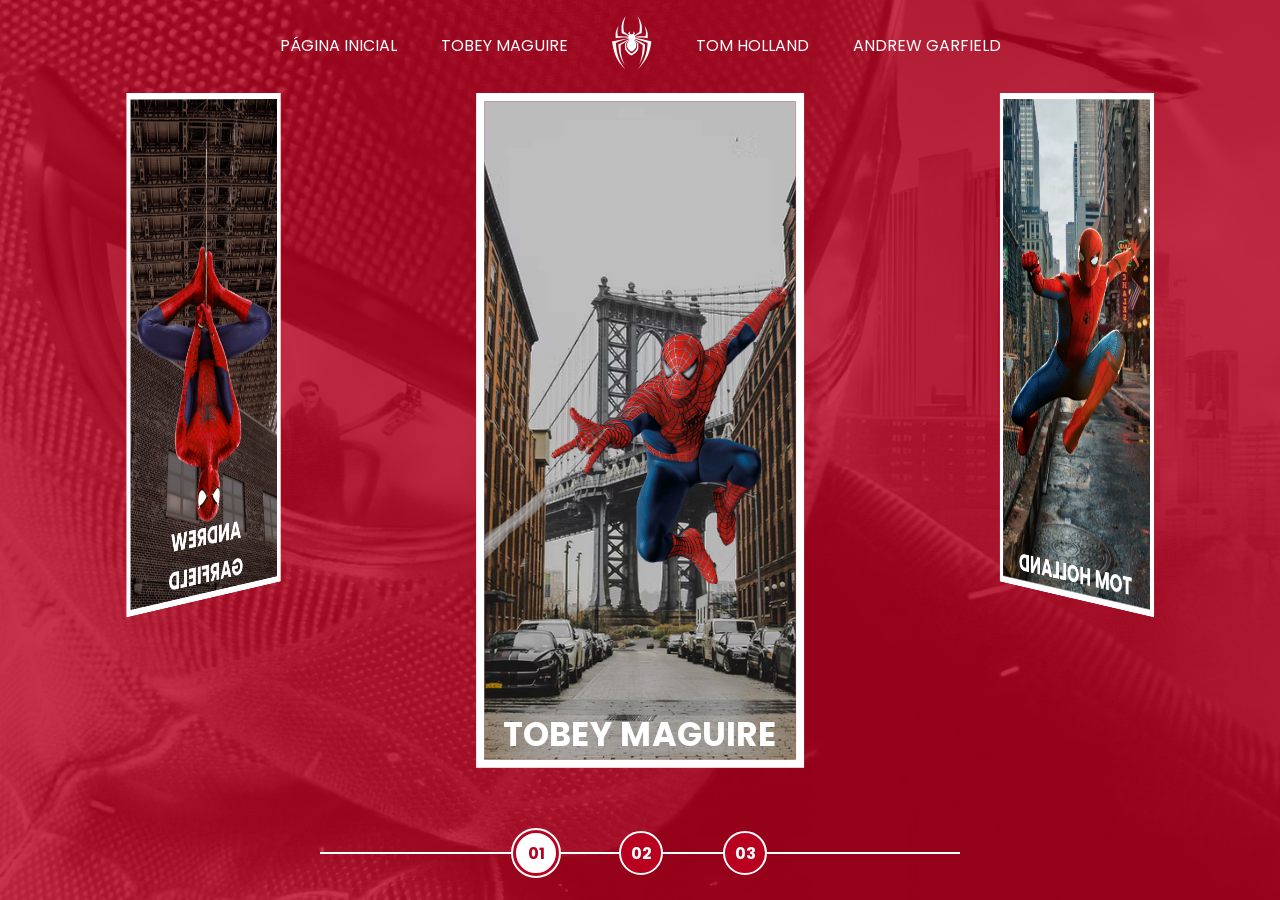
<file: index.html>
<!DOCTYPE html>
<html lang="en">
<head>
    <meta charset="UTF-8">
    <meta name="viewport" content="width=device-width, initial-scale=1.0">
    <link rel="stylesheet" href="./assets/css/home-page-styles.css">
    <script src="./assets/scripts/script.js"></script>
    <title>Spider Man | Multiversos</title>
</head>
<body>
    <nav class="s-menu">
        <ul>
            <li class="s-menu__item">
                <a href="index.html">Página Inicial</a>
            </li>
            <li class="s-menu__item">
                <a href="tobey_spiderman1.html">Tobey Maguire</a>
            </li>
            <li class="s-menu__item s-menu__icon">
                <img src="./assets/images/icons/spider.svg" alt="Spider-Man Multiverse">
            </li>
            <li class="s-menu__item">
                <a href="tom_spiderman1.html">Tom Holland</a>
            </li>
            <li class="s-menu__item">
                <a href="andrew_spiderman1.html">Andrew Garfield</a>
            </li>
        </ul>
    </nav>

    <div class="s-container">
        <div class="s-cards-carousel" style="transform: translateZ(-40vw) rotateY(0);">
            <a href="#" class="s-card" id="spider-man-01">
                <img class="s-card__background" src="./assets/images/pic-sm-bg-01.jpg">
                <img class="s-card__image" src="./assets/images/spider-man-01.png" alt="Tobey Maguire">
                <h2 class="s-card__title">Tobey Maguire</h2>
            </a>
            <a href="#" class="s-card" id="spider-man-02">
                <img class="s-card__background" src="./assets/images/pic-sm-bg-02.jpg">
                <img class="s-card__image" src="./assets/images/spider-man-02.png" alt="Tom Holland">
                <h2 class="s-card__title">Tom Holland</h2>
            </a>
            <a href="#" class="s-card" id="spider-man-03">
                <img class="s-card__background" src="./assets/images/pic-sm-bg-03.jpg">
                <img class="s-card__image" src="./assets/images/spider-man-03.png" alt="Andrew Garfield">
                <h2 class="s-card__title">Andrew Garfield</h2>
            </a>
        </div>
    </div>

    <div class="s-controller">
        <div id="1" onclick="selectCarouselItem(this)" class="s-controller__button s-controller__button--active">
          01
        </div>
        <div id="2" onclick="selectCarouselItem(this)" class="s-controller__button">
          02
        </div>
        <div id="3" onclick="selectCarouselItem(this)" class="s-controller__button">
          03
        </div>
        <div class="s-controller__line"></div>
      </div>
</body>
</html>
</file>
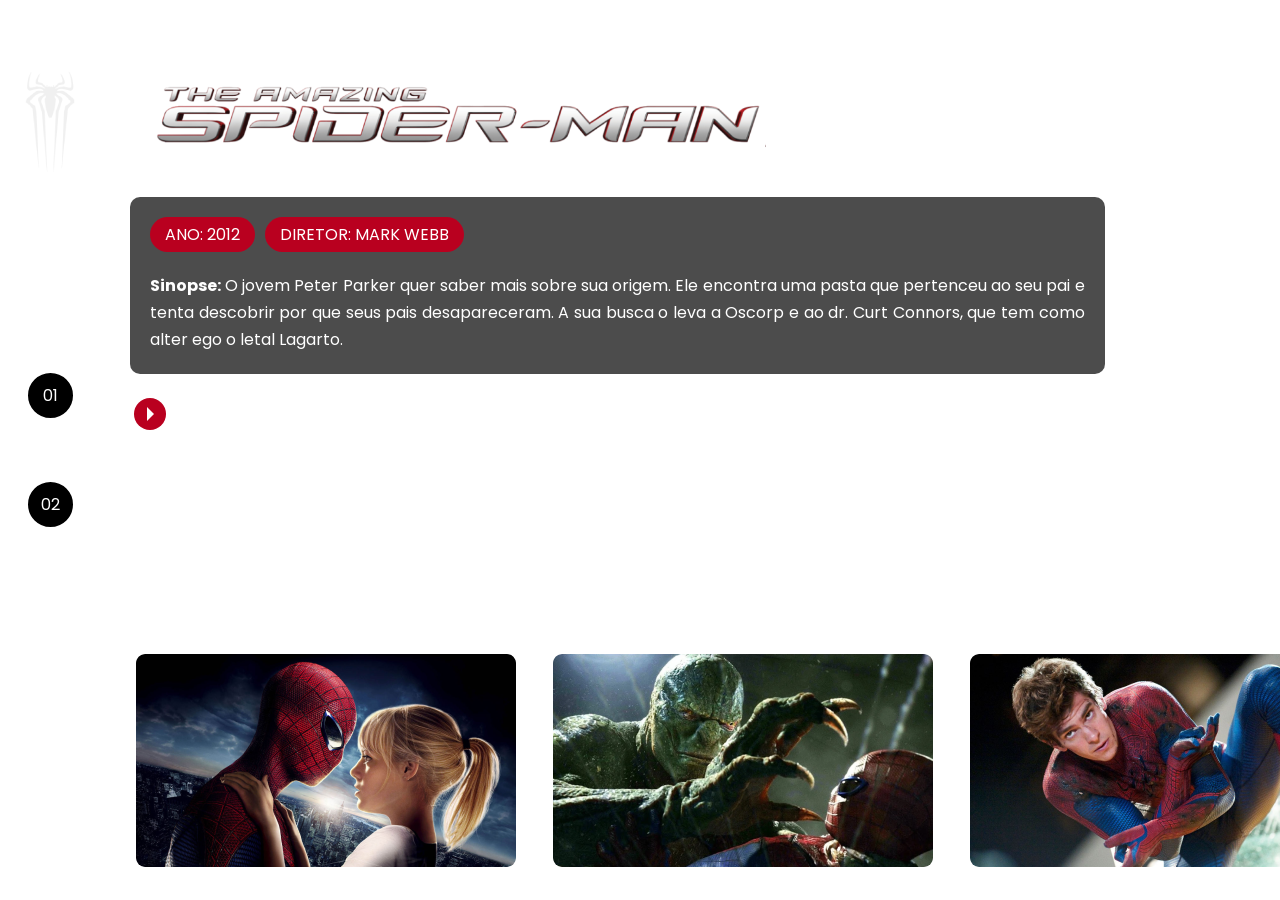
<file: andrew_spiderman1.html>
<!DOCTYPE html>
<html lang="en">
<head>
    <meta charset="UTF-8">
    <meta http-equiv="X-UA-Compatible" content="IE=edge">
    <meta name="viewport" content="width=device-width, initial-scale=1.0">
    <link rel="stylesheet" href="./assets/css/internal.css">
    <link rel="stylesheet" href="https://cdn.jsdelivr.net/npm/@fancyapps/ui@4.0/dist/fancybox.css"/>
    <title>Multiverso | Spiderman</title>
</head>
<body>
    <div class="s-wrapper">
        
        <video autoplay loop muted>
            <source src="./assets/videos/amazing-spiderman-2014-trailer.mp4"
                    type="video/mp4">
        </video>
        
        <div class="s-left-column">
            <nav class="navigator">
                <div class="navigator__icon">
                    <a href="./index.html">
                        <img src="./assets/images/icons/spiderman1-andrew.png" alt="">
                    </a>
                </div>
                <ul>
                    <li><a href="andrew_spiderman1.html">01</a></li>
                    <li><a href="andrew_spiderman2.html">02</a></li>
                </ul>
            </nav>
        </div>

        <div class="s-main-content">
            <div class="s-main-content__top">
                <div class="s-logo">
                    <img src="./assets/images/spiderman-andrew/movie-01/logo.png" alt="Spiderman(2012)"
                         title="Spiderman(2012)">
                </div>

                <div class="s-description">
                    <div class="pills">
                        <ul>
                            <li>Ano: 2012</li>
                            <li>Diretor: Mark Webb</li>
                        </ul>
                    </div>

                    <div class="s-description__text">
                        <p><strong>Sinopse:</strong>&nbsp;O jovem Peter Parker quer saber mais sobre sua origem. Ele encontra 
                            uma pasta que pertenceu ao seu pai e tenta descobrir por que seus pais desapareceram. A sua busca 
                            o leva a Oscorp e ao dr. Curt Connors, que tem como alter ego o letal Lagarto.</p>
                    </div>
                </div>

                <div class="s-links">
                    <ul>
                        <li>
                            <a class="link-button" target="_blank" href="https://www.youtube.com/watch?v=-tnxzJ0SSOw">
                                <span class="icon">
                                    <div class="play-icon">&nbsp;</div>
                                </span>
                                <span class="label">
                                    Assistir trailer
                                </span>
                            </a>
                        </li>
                    </ul>
                </div>
            </div>
            <div class="s-main-bottom">
                <div class="s-main-content__bottom">
                    <div class="gallery">
                        <ul>
                            <li>
                                <a data-fancybox href="./assets/images/spiderman-andrew/movie-01/gallery/image-01.png">
                                    <img src="./assets/images/spiderman-andrew/movie-01/gallery/image-01.png" alt="">
                                </a>
                            </li>
                            <li>
                                <a data-fancybox href="./assets/images/spiderman-andrew/movie-01/gallery/image-02.png   ">
                                    <img src="./assets/images/spiderman-andrew/movie-01/gallery/image-02.png" alt="">
                                </a>
                            </li>
                            <li>
                                <a data-fancybox href="./assets/images/spiderman-andrew/movie-01/gallery/image-03.pn    g">
                                    <img src="./assets/images/spiderman-andrew/movie-01/gallery/image-03.png" alt="">
                                </a>
                            </li>
                        </ul>
                    </div>
                </div>
            </div>
        </div>
    </div>
    <script src="https://cdn.jsdelivr.net/npm/@fancyapps/ui@4.0/dist/fancybox.umd.js"></script>
    <script>
        //  JavaScript will go here
      </script>
</body>
</html>
</file>
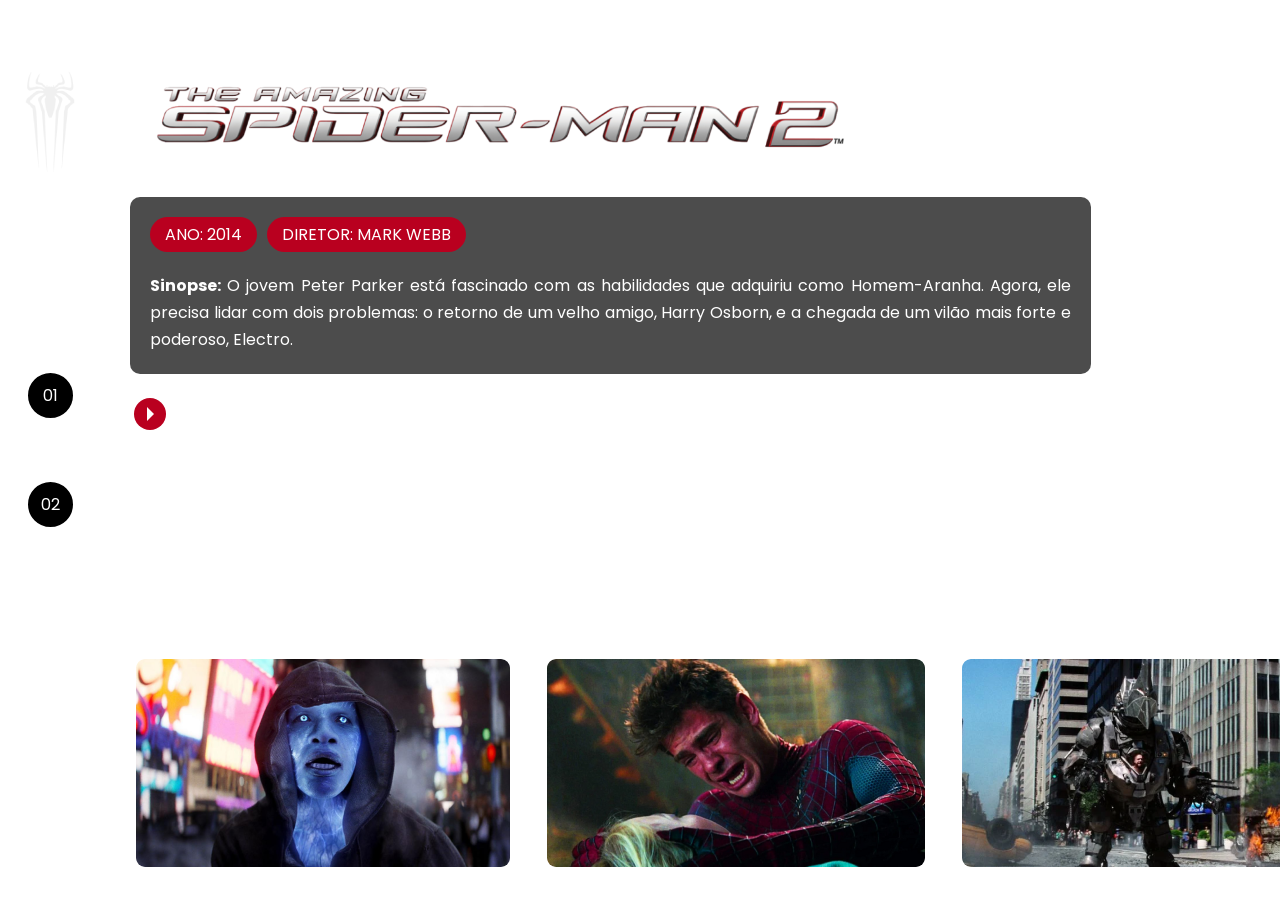
<file: andrew_spiderman2.html>
<!DOCTYPE html>
<html lang="en">
<head>
    <meta charset="UTF-8">
    <meta http-equiv="X-UA-Compatible" content="IE=edge">
    <meta name="viewport" content="width=device-width, initial-scale=1.0">
    <link rel="stylesheet" href="./assets/css/internal.css">
    <link rel="stylesheet" href="https://cdn.jsdelivr.net/npm/@fancyapps/ui@4.0/dist/fancybox.css"/>
    <title>Multiverso | Spiderman</title>
</head>
<body>
    <div class="s-wrapper">
        
        <video autoplay loop muted>
            <source src="./assets/videos/amazing-spiderman2-2014-trailer.mp4"
                    type="video/mp4">
        </video>
        
        <div class="s-left-column">
            <nav class="navigator">
                <div class="navigator__icon">
                    <a href="./index.html">
                        <img src="./assets/images/icons/spiderman1-andrew.png" alt="">
                    </a>
                </div>
                <ul>
                    <li><a href="andrew_spiderman1.html">01</a></li>
                    <li><a href="andrew_spiderman2.html">02</a></li>
                </ul>
            </nav>
        </div>

        <div class="s-main-content">
            <div class="s-main-content__top">
                <div class="s-logo">
                    <img src="./assets/images/spiderman-andrew/movie-02/logo.png" alt="Spiderman(2014)"
                         title="Spiderman(2014)">
                </div>

                <div class="s-description">
                    <div class="pills">
                        <ul>
                            <li>Ano: 2014</li>
                            <li>Diretor: Mark Webb</li>
                        </ul>
                    </div>

                    <div class="s-description__text">
                        <p><strong>Sinopse:</strong>&nbsp;O jovem Peter Parker está fascinado com as habilidades que adquiriu 
                            como Homem-Aranha. Agora, ele precisa lidar com dois problemas: o retorno de um velho amigo, 
                            Harry Osborn, e a chegada de um vilão mais forte e poderoso, Electro.</p>
                    </div>
                </div>

                <div class="s-links">
                    <ul>
                        <li>
                            <a class="link-button" target="_blank" href="https://www.youtube.com/watch?v=nbp3Ra3Yp74">
                                <span class="icon">
                                    <div class="play-icon">&nbsp;</div>
                                </span>
                                <span class="label">
                                    Assistir trailer
                                </span>
                            </a>
                        </li>
                    </ul>
                </div>
            </div>
            <div class="s-main-bottom">
                <div class="s-main-content__bottom">
                    <div class="gallery">
                        <ul>
                            <li>
                                <a data-fancybox href="./assets/images/spiderman-andrew/movie-02/gallery/image-01.png">
                                    <img src="./assets/images/spiderman-andrew/movie-02/gallery/image-01.png" alt="">
                                </a>
                            </li>
                            <li>
                                <a data-fancybox href="./assets/images/spiderman-andrew/movie-02/gallery/image-02.png   ">
                                    <img src="./assets/images/spiderman-andrew/movie-02/gallery/image-02.png" alt="">
                                </a>
                            </li>
                            <li>
                                <a data-fancybox href="./assets/images/spiderman-andrew/movie-02/gallery/image-03.pn    g">
                                    <img src="./assets/images/spiderman-andrew/movie-02/gallery/image-03.png" alt="">
                                </a>
                            </li>
                        </ul>
                    </div>
                </div>
            </div>
        </div>
    </div>
    <script src="https://cdn.jsdelivr.net/npm/@fancyapps/ui@4.0/dist/fancybox.umd.js"></script>
    <script>
        //  JavaScript will go here
      </script>
</body>
</html>
</file>
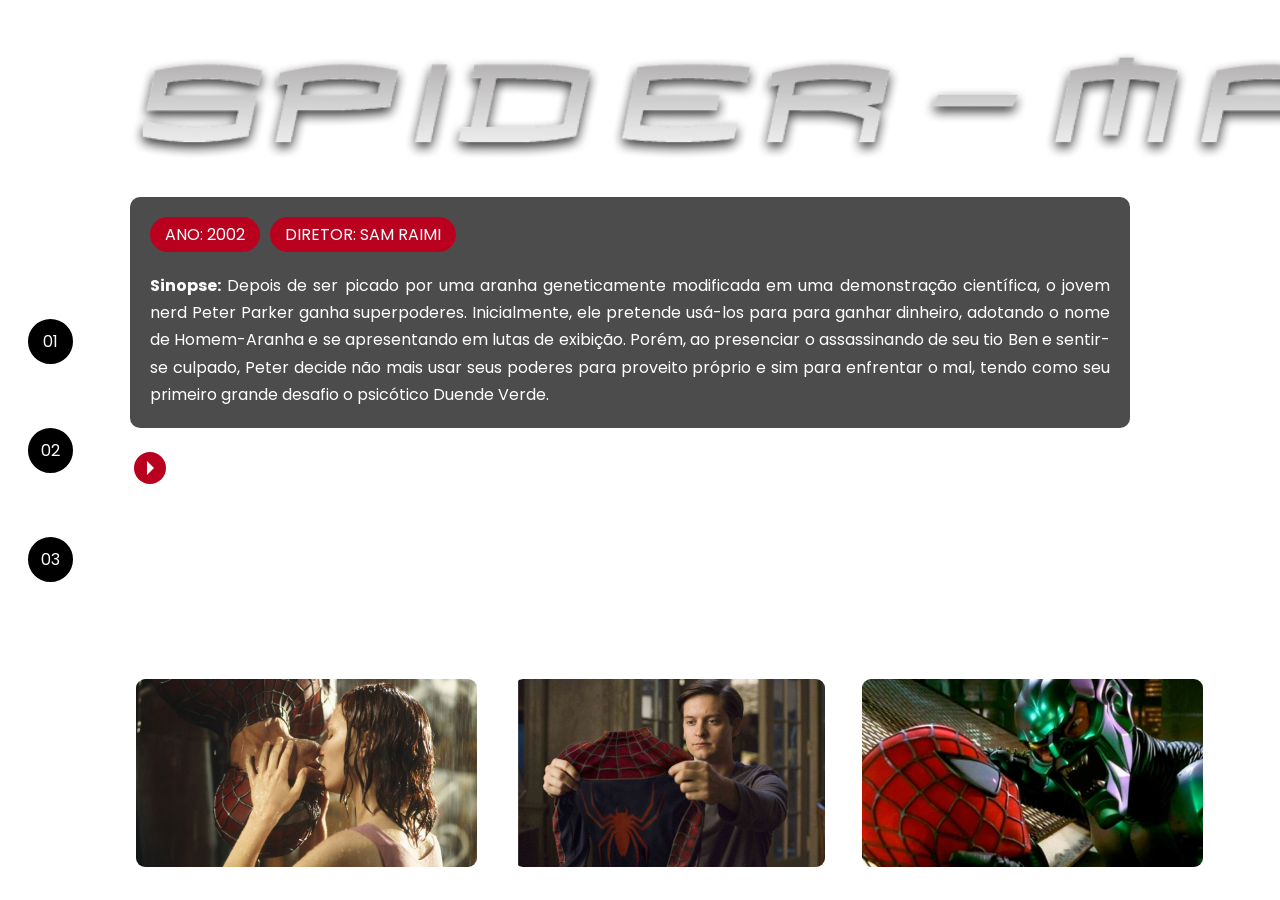
<file: tobey_spiderman1.html>
<!DOCTYPE html>
<html lang="en">
<head>
    <meta charset="UTF-8">
    <meta http-equiv="X-UA-Compatible" content="IE=edge">
    <meta name="viewport" content="width=device-width, initial-scale=1.0">
    <link rel="stylesheet" href="./assets/css/internal.css">
    <link rel="stylesheet" href="https://cdn.jsdelivr.net/npm/@fancyapps/ui@4.0/dist/fancybox.css"/>
    <title>Multiverso | Spiderman</title>
</head>
<body>
    <div class="s-wrapper">
        
        <video autoplay loop muted>
            <source src="./assets/videos/spiderman-2002-trailer.mp4"
                    type="video/mp4">
        </video>
        
        <div class="s-left-column">
            <nav class="navigator">
                <div class="navigator__icon">
                    <a href="./index.html">
                        <img src="./assets/images/icons/spiderman1.png" alt="">
                    </a>
                </div>
                <ul>
                    <li><a href="tobey_spiderman1.html">01</a></li>
                    <li><a href="tobey_spiderman2.html">02</a></li>
                    <li><a href="tobey_spiderman3.html">03</a></li>
                </ul>
            </nav>
        </div>

        <div class="s-main-content">
            <div class="s-main-content__top">
                <div class="s-logo">
                    <img src="./assets/images/spiderman-tobey/movie-01/logo.png" alt="Spiderman(2002)"
                         title="Spiderman(2002)">
                </div>

                <div class="s-description">
                    <div class="pills">
                        <ul>
                            <li>Ano: 2002</li>
                            <li>Diretor: Sam Raimi</li>
                        </ul>
                    </div>

                    <div class="s-description__text">
                        <p><strong>Sinopse:</strong>&nbsp;Depois de ser picado por uma aranha geneticamente modificada em uma 
                            demonstração científica, o jovem nerd Peter Parker ganha superpoderes. Inicialmente, ele pretende 
                            usá-los para para ganhar dinheiro, adotando o nome de Homem-Aranha e se apresentando em lutas de 
                            exibição. Porém, ao presenciar o assassinando de seu tio Ben e sentir-se culpado, Peter decide 
                            não mais usar seus poderes para proveito próprio e sim para enfrentar o mal, tendo como seu primeiro 
                            grande desafio o psicótico Duende Verde.</p>
                    </div>
                </div>

                <div class="s-links">
                    <ul>
                        <li>
                            <a class="link-button" target="_blank" href="https://www.youtube.com/watch?v=t06RUxPbp_c">
                                <span class="icon">
                                    <div class="play-icon">&nbsp;</div>
                                </span>
                                <span class="label">
                                    Assistir trailer
                                </span>
                            </a>
                        </li>
                    </ul>
                </div>
            </div>
            <div class="s-main-bottom">
                <div class="s-main-content__bottom">
                    <div class="gallery">
                        <ul>
                            <li>
                                <a data-fancybox href="./assets/images/spiderman-tobey/movie-01/gallery/image-01-full.jpg">
                                    <img src="./assets/images/spiderman-tobey/movie-01/gallery/image-01.png" alt="">
                                </a>
                            </li>
                            <li>
                                <a data-fancybox href="./assets/images/spiderman-tobey/movie-01/gallery/image-02-full.jpg">
                                    <img src="./assets/images/spiderman-tobey/movie-01/gallery/image-02.png" alt="">
                                </a>
                            </li>
                            <li>
                                <a data-fancybox href="./assets/images/spiderman-tobey/movie-01/gallery/image-03-full.jpg">
                                    <img src="./assets/images/spiderman-tobey/movie-01/gallery/image-03.png" alt="">
                                </a>
                            </li>
                        </ul>
                    </div>
                </div>
            </div>
        </div>
    </div>
    <script src="https://cdn.jsdelivr.net/npm/@fancyapps/ui@4.0/dist/fancybox.umd.js"></script>
    <script>
        //  JavaScript will go here
      </script>
</body>
</html>
</file>
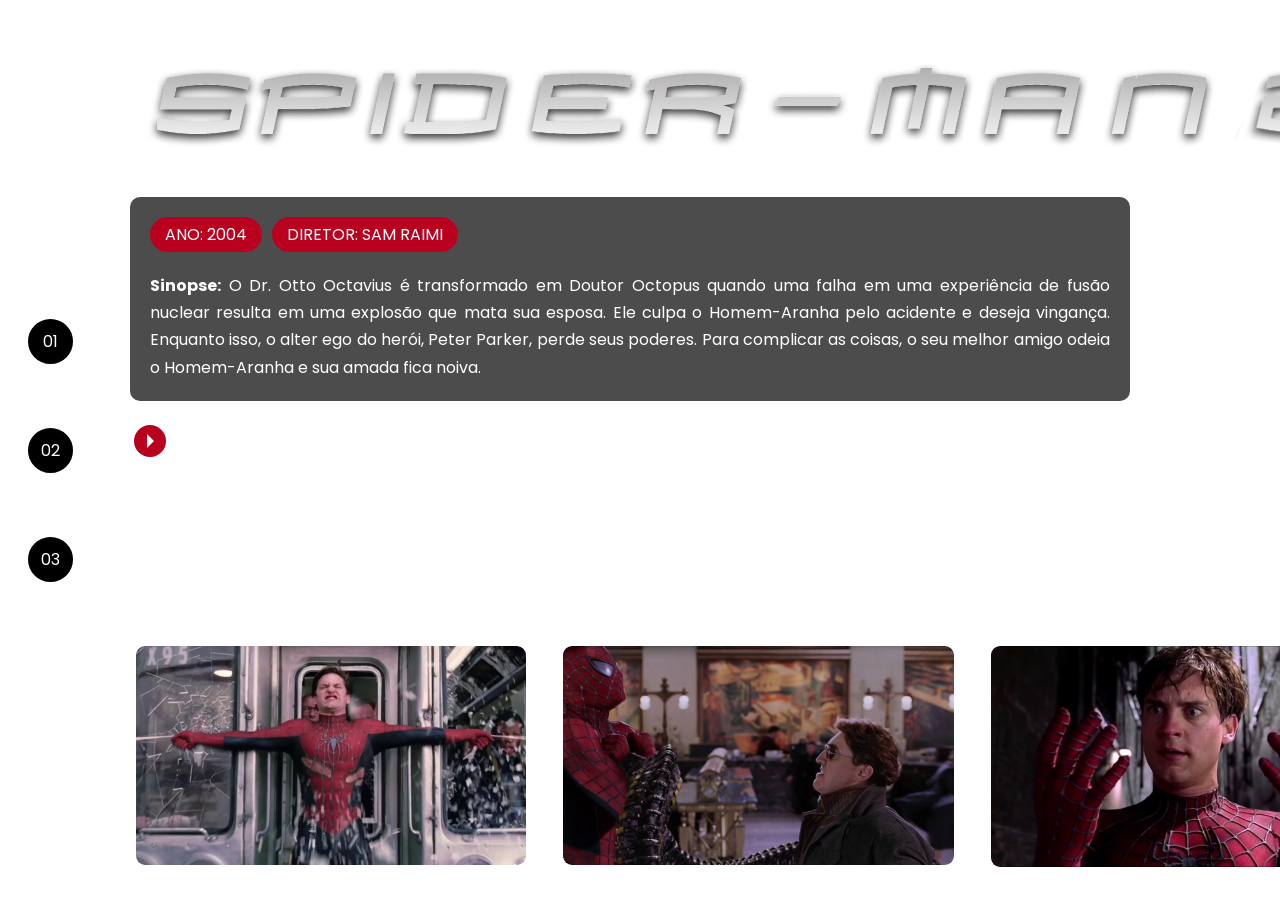
<file: tobey_spiderman2.html>
<!DOCTYPE html>
<html lang="en">
<head>
    <meta charset="UTF-8">
    <meta http-equiv="X-UA-Compatible" content="IE=edge">
    <meta name="viewport" content="width=device-width, initial-scale=1.0">
    <link rel="stylesheet" href="./assets/css/internal.css">
    <link rel="stylesheet" href="https://cdn.jsdelivr.net/npm/@fancyapps/ui@4.0/dist/fancybox.css"/>
    <title>Multiverso | Spiderman</title>
</head>
<body>
    <div class="s-wrapper">
        
        <video autoplay loop muted>
            <source src="./assets/videos/spiderman2-2004-trailer.mp4"
                    type="video/mp4">
        </video>
        
        <div class="s-left-column">
            <nav class="navigator">
                <div class="navigator__icon">
                    <a href="./index.html">
                        <img src="./assets/images/icons/spiderman1.png" alt="">
                    </a>
                </div>
                <ul>
                    <li><a href="tobey_spiderman1.html">01</a></li>
                    <li><a href="tobey_spiderman2.html">02</a></li>
                    <li><a href="tobey_spiderman3.html">03</a></li>
                </ul>
            </nav>
        </div>

        <div class="s-main-content">
            <div class="s-main-content__top">
                <div class="s-logo">
                    <img src="./assets/images/spiderman-tobey/movie-02/logo.png" alt="Spiderman(2004)"
                         title="Spiderman(2004)">
                </div>

                <div class="s-description">
                    <div class="pills">
                        <ul>
                            <li>Ano: 2004</li>
                            <li>Diretor: Sam Raimi</li>
                        </ul>
                    </div>

                    <div class="s-description__text">
                        <p><strong>Sinopse:</strong>&nbsp;O Dr. Otto Octavius é transformado em Doutor Octopus quando uma falha 
                            em uma experiência de fusão nuclear resulta em uma explosão que mata sua esposa. Ele culpa o 
                            Homem-Aranha pelo acidente e deseja vingança. Enquanto isso, o alter ego do herói, Peter Parker, 
                            perde seus poderes. Para complicar as coisas, o seu melhor amigo odeia o Homem-Aranha e sua amada 
                            fica noiva.</p>
                    </div>
                </div>

                <div class="s-links">
                    <ul>
                        <li>
                            <a class="link-button" target="_blank" href="https://www.youtube.com/watch?v=1s9Yln0YwCw">
                                <span class="icon">
                                    <div class="play-icon">&nbsp;</div>
                                </span>
                                <span class="label">
                                    Assistir trailer
                                </span>
                            </a>
                        </li>
                    </ul>
                </div>
            </div>
            <div class="s-main-bottom">
                <div class="s-main-content__bottom">
                    <div class="gallery">
                        <ul>
                            <li>
                                <a data-fancybox href="./assets/images/spiderman-tobey/movie-02/gallery/image-01.png">
                                    <img src="./assets/images/spiderman-tobey/movie-02/gallery/image-01.png" alt="">
                                </a>
                            </li>
                            <li>
                                <a data-fancybox href="./assets/images/spiderman-tobey/movie-02/gallery/image-02.png">
                                    <img src="./assets/images/spiderman-tobey/movie-02/gallery/image-02.png" alt="">
                                </a>
                            </li>
                            <li>
                                <a data-fancybox href="./assets/images/spiderman-tobey/movie-02/gallery/image-03.png">
                                    <img src="./assets/images/spiderman-tobey/movie-02/gallery/image-03.png" alt="">
                                </a>
                            </li>
                        </ul>
                    </div>
                </div>
            </div>
        </div>
    </div>
    <script src="https://cdn.jsdelivr.net/npm/@fancyapps/ui@4.0/dist/fancybox.umd.js"></script>
    <script>
        //  JavaScript will go here
      </script>
</body>
</html>
</file>
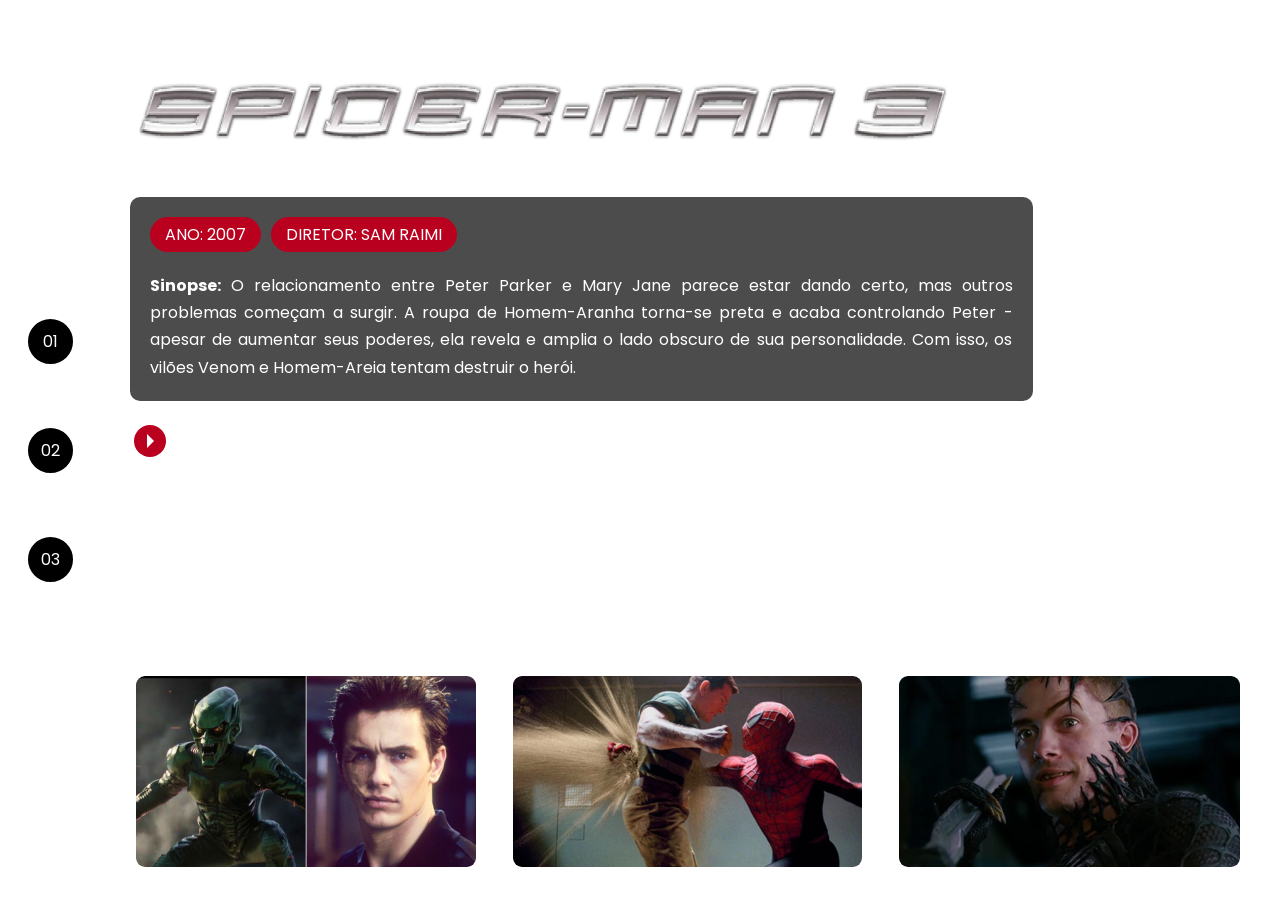
<file: tobey_spiderman3.html>
<!DOCTYPE html>
<html lang="en">
<head>
    <meta charset="UTF-8">
    <meta http-equiv="X-UA-Compatible" content="IE=edge">
    <meta name="viewport" content="width=device-width, initial-scale=1.0">
    <link rel="stylesheet" href="./assets/css/internal.css">
    <link rel="stylesheet" href="https://cdn.jsdelivr.net/npm/@fancyapps/ui@4.0/dist/fancybox.css"/>
    <title>Multiverso | Spiderman</title>
</head>
<body>
    <div class="s-wrapper">
        
        <video autoplay loop muted>
            <source src="./assets/videos/spiderman3-2007-trailer.mp4"
                    type="video/mp4">
        </video>
        
        <div class="s-left-column">
            <nav class="navigator">
                <div class="navigator__icon">
                    <a href="./index.html">
                        <img src="./assets/images/icons/spiderman1.png" alt="">
                    </a>
                </div>
                <ul>
                    <li><a href="tobey_spiderman1.html">01</a></li>
                    <li><a href="tobey_spiderman2.html">02</a></li>
                    <li><a href="tobey_spiderman3.html">03</a></li>
                </ul>
            </nav>
        </div>

        <div class="s-main-content">
            <div class="s-main-content__top">
                <div class="s-logo">
                    <img src="./assets/images/spiderman-tobey/movie-03/logo.png" alt="Spiderman(2007)"
                         title="Spiderman(2007)">
                </div>

                <div class="s-description">
                    <div class="pills">
                        <ul>
                            <li>Ano: 2007</li>
                            <li>Diretor: Sam Raimi</li>
                        </ul>
                    </div>

                    <div class="s-description__text">
                        <p><strong>Sinopse:</strong>&nbsp;O relacionamento entre Peter Parker e Mary Jane parece estar dando 
                            certo, mas outros problemas começam a surgir. A roupa de Homem-Aranha torna-se preta e acaba 
                            controlando Peter - apesar de aumentar seus poderes, ela revela e amplia o lado obscuro de sua 
                            personalidade. Com isso, os vilões Venom e Homem-Areia tentam destruir o herói.</p>
                    </div>
                </div>

                <div class="s-links">
                    <ul>
                        <li>
                            <a class="link-button" target="_blank" href="https://www.youtube.com/watch?v=e5wUilOeOmg">
                                <span class="icon">
                                    <div class="play-icon">&nbsp;</div>
                                </span>
                                <span class="label">
                                    Assistir trailer
                                </span>
                            </a>
                        </li>
                    </ul>
                </div>
            </div>
            <div class="s-main-bottom">
                <div class="s-main-content__bottom">
                    <div class="gallery">
                        <ul>
                            <li>
                                <a data-fancybox href="./assets/images/spiderman-tobey/movie-03/gallery/image-01.png">
                                    <img src="./assets/images/spiderman-tobey/movie-03/gallery/image-01.png" alt="">
                                </a>
                            </li>
                            <li>
                                <a data-fancybox href="./assets/images/spiderman-tobey/movie-03/gallery/image-02.png">
                                    <img src="./assets/images/spiderman-tobey/movie-03/gallery/image-02.png" alt="">
                                </a>
                            </li>
                            <li>
                                <a data-fancybox href="./assets/images/spiderman-tobey/movie-03/gallery/image-03.png">
                                    <img src="./assets/images/spiderman-tobey/movie-03/gallery/image-03.png" alt="">
                                </a>
                            </li>
                        </ul>
                    </div>
                </div>
            </div>
        </div>
    </div>
    <script src="https://cdn.jsdelivr.net/npm/@fancyapps/ui@4.0/dist/fancybox.umd.js"></script>
    <script>
        //  JavaScript will go here
      </script>
</body>
</html>
</file>
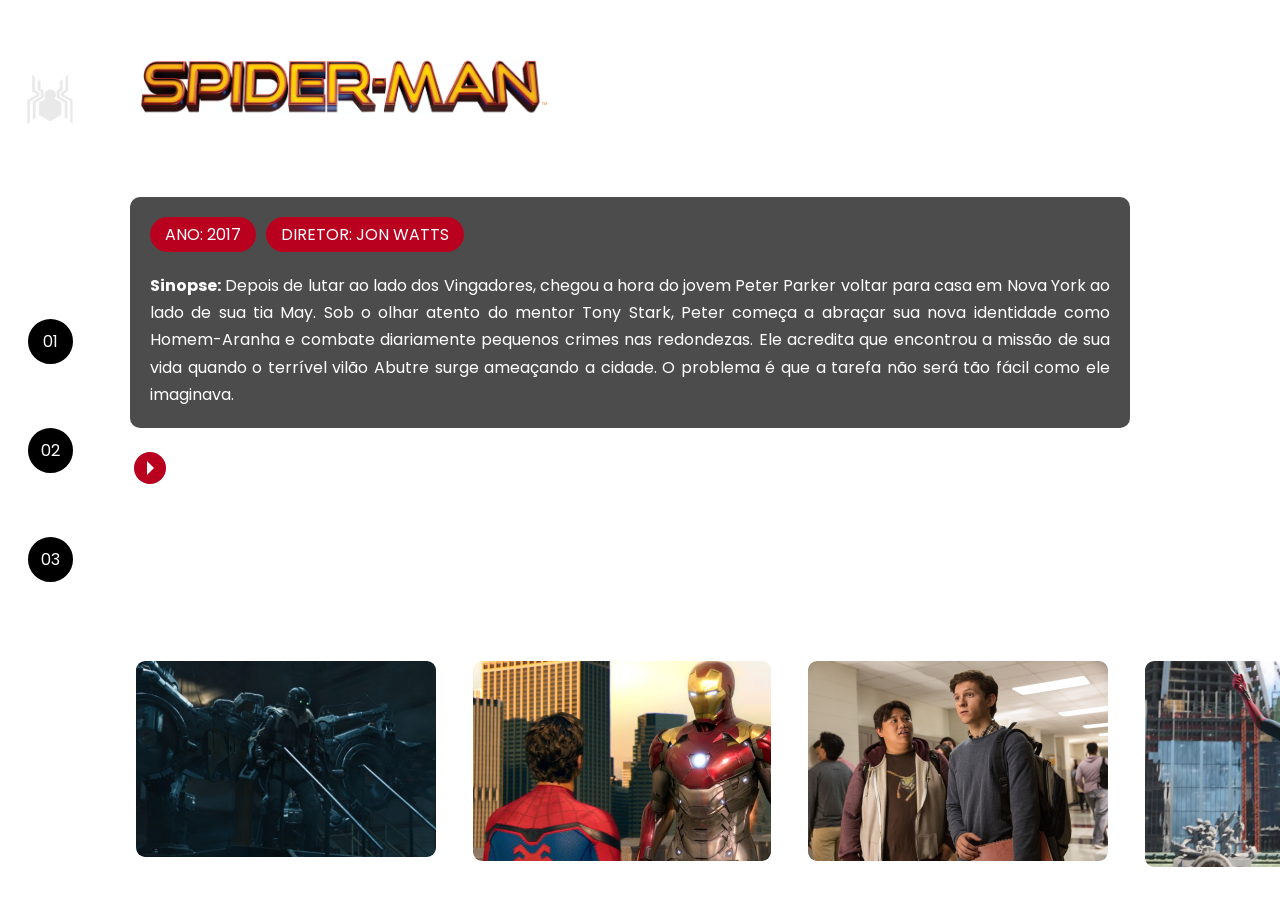
<file: tom_spiderman1.html>
<!DOCTYPE html>
<html lang="en">
<head>
    <meta charset="UTF-8">
    <meta http-equiv="X-UA-Compatible" content="IE=edge">
    <meta name="viewport" content="width=device-width, initial-scale=1.0">
    <link rel="stylesheet" href="./assets/css/internal.css">
    <link rel="stylesheet" href="https://cdn.jsdelivr.net/npm/@fancyapps/ui@4.0/dist/fancybox.css"/>
    <title>Multiverso | Spiderman</title>
</head>
<body>
    <div class="s-wrapper">
        
        <video autoplay loop muted>
            <source src="./assets/videos/spiderman-2017-trailer.mp4"
                    type="video/mp4">
        </video>
        
        <div class="s-left-column">
            <nav class="navigator">
                <div class="navigator__icon">
                    <a href="./index.html">
                        <img src="./assets/images/icons/spiderman1-tom.png" alt="">
                    </a>
                </div>
                <ul>
                    <li><a href="tom_spiderman1.html">01</a></li>
                    <li><a href="tom_spiderman2.html">02</a></li>
                    <li><a href="tom_spiderman3.html">03</a></li>
                </ul>
            </nav>
        </div>

        <div class="s-main-content">
            <div class="s-main-content__top">
                <div class="s-logo">
                    <img src="./assets/images/spiderman-tom/movie-01/logo.png" alt="Spiderman(2017)"
                         title="Spiderman(2017)">
                </div>

                <div class="s-description">
                    <div class="pills">
                        <ul>
                            <li>Ano: 2017</li>
                            <li>Diretor: Jon Watts</li>
                        </ul>
                    </div>

                    <div class="s-description__text">
                        <p><strong>Sinopse:</strong>&nbsp;Depois de lutar ao lado dos Vingadores, chegou a hora do jovem Peter 
                            Parker voltar para casa em Nova York ao lado de sua tia May. Sob o olhar atento do mentor Tony Stark, 
                            Peter começa a abraçar sua nova identidade como Homem-Aranha e combate diariamente pequenos crimes 
                            nas redondezas. Ele acredita que encontrou a missão de sua vida quando o terrível vilão Abutre surge 
                            ameaçando a cidade. O problema é que a tarefa não será tão fácil como ele imaginava.</p>
                    </div>
                </div>

                <div class="s-links">
                    <ul>
                        <li>
                            <a class="link-button" target="_blank" href="https://www.youtube.com/watch?v=rk-dF1lIbIg">
                                <span class="icon">
                                    <div class="play-icon">&nbsp;</div>
                                </span>
                                <span class="label">
                                    Assistir trailer
                                </span>
                            </a>
                        </li>
                    </ul>
                </div>
            </div>
            <div class="s-main-bottom">
                <div class="s-main-content__bottom">
                    <div class="gallery">
                        <ul>
                            <li>
                                <a data-fancybox href="./assets/images/spiderman-tom/movie-01/gallery/image-01.png">
                                    <img src="./assets/images/spiderman-tom/movie-01/gallery/image-01.png" alt="">
                                </a>
                            </li>
                            <li>
                                <a data-fancybox href="./assets/images/spiderman-tom/movie-01/gallery/image-02.png">
                                    <img src="./assets/images/spiderman-tom/movie-01/gallery/image-02.png" alt="">
                                </a>
                            </li>
                            <li>
                                <a data-fancybox href="./assets/images/spiderman-tom/movie-01/gallery/image-03.png">
                                    <img src="./assets/images/spiderman-tom/movie-01/gallery/image-03.png" alt="">
                                </a>
                            </li>
                            <li>
                                <a data-fancybox href="./assets/images/spiderman-tom/movie-01/gallery/image-04.png">
                                    <img src="./assets/images/spiderman-tom/movie-01/gallery/image-04.png" alt="">
                                </a>
                            </li>
                        </ul>
                    </div>
                </div>
            </div>
        </div>
    </div>
    <script src="https://cdn.jsdelivr.net/npm/@fancyapps/ui@4.0/dist/fancybox.umd.js"></script>
    <script>
        //  JavaScript will go here
      </script>
</body>
</html>
</file>
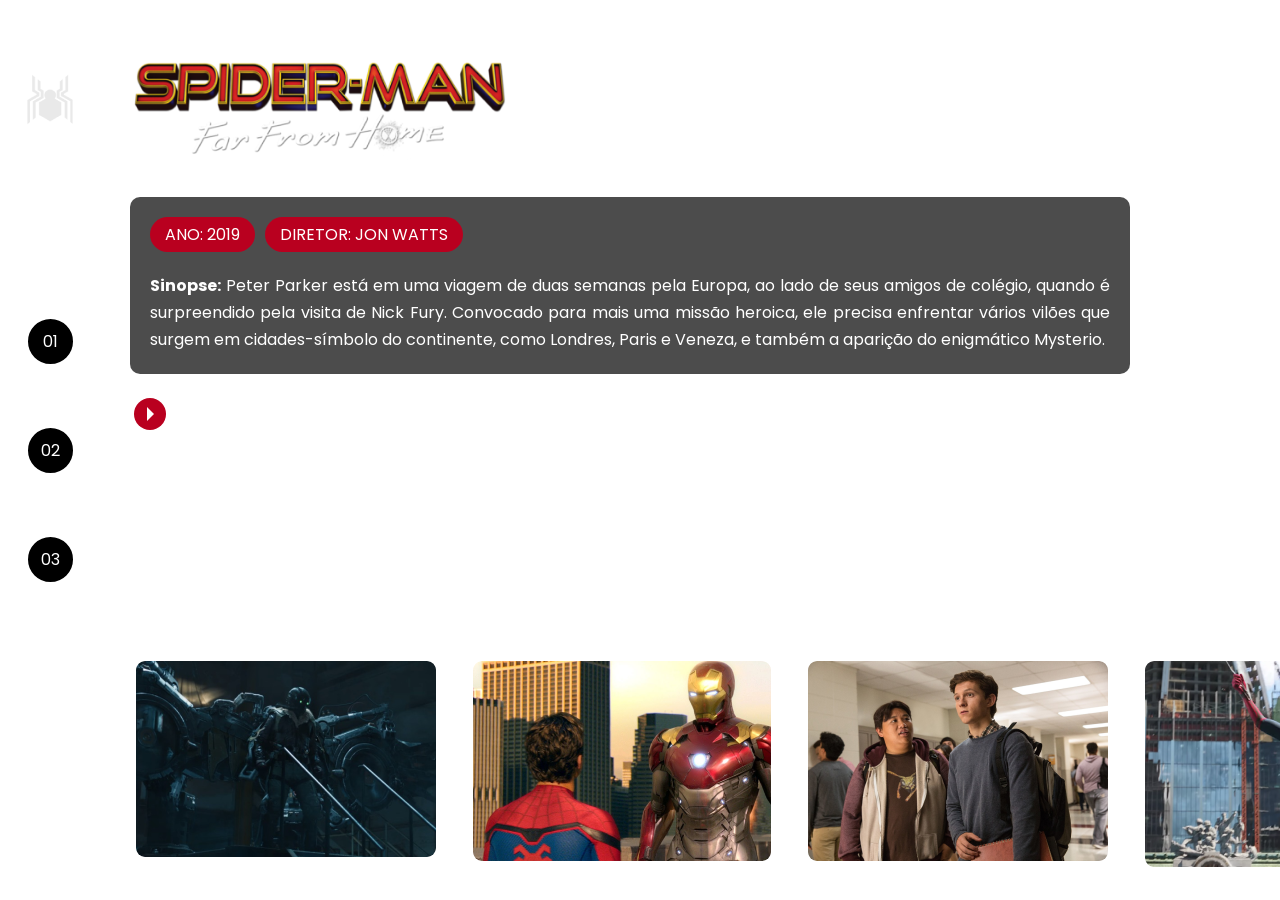
<file: tom_spiderman2.html>
<!DOCTYPE html>
<html lang="en">
<head>
    <meta charset="UTF-8">
    <meta http-equiv="X-UA-Compatible" content="IE=edge">
    <meta name="viewport" content="width=device-width, initial-scale=1.0">
    <link rel="stylesheet" href="./assets/css/internal.css">
    <link rel="stylesheet" href="https://cdn.jsdelivr.net/npm/@fancyapps/ui@4.0/dist/fancybox.css"/>
    <title>Multiverso | Spiderman</title>
</head>
<body>
    <div class="s-wrapper">
        
        <video autoplay loop muted>
            <source src="./assets/videos/spiderman2-2019-trailer.mp4"
                    type="video/mp4">
        </video>
        
        <div class="s-left-column">
            <nav class="navigator">
                <div class="navigator__icon">
                    <a href="./index.html">
                        <img src="./assets/images/icons/spiderman1-tom.png" alt="">
                    </a>
                </div>
                <ul>
                    <li><a href="tom_spiderman1.html">01</a></li>
                    <li><a href="tom_spiderman2.html">02</a></li>
                    <li><a href="tom_spiderman3.html">03</a></li>
                </ul>
            </nav>
        </div>

        <div class="s-main-content">
            <div class="s-main-content__top">
                <div class="s-logo">
                    <img src="./assets/images/spiderman-tom/movie-02/logo.png" alt="Spiderman(2019)"
                         title="Spiderman(2019)">
                </div>

                <div class="s-description">
                    <div class="pills">
                        <ul>
                            <li>Ano: 2019</li>
                            <li>Diretor: Jon Watts</li>
                        </ul>
                    </div>

                    <div class="s-description__text">
                        <p><strong>Sinopse:</strong>&nbsp;Peter Parker está em uma viagem de duas semanas pela Europa, ao lado 
                            de seus amigos de colégio, quando é surpreendido pela visita de Nick Fury. Convocado para mais uma 
                            missão heroica, ele precisa enfrentar vários vilões que surgem em cidades-símbolo do continente, 
                            como Londres, Paris e Veneza, e também a aparição do enigmático Mysterio.</p>
                    </div>
                </div>

                <div class="s-links">
                    <ul>
                        <li>
                            <a class="link-button" target="_blank" href="https://www.youtube.com/watch?v=DYYtuKyMtY8">
                                <span class="icon">
                                    <div class="play-icon">&nbsp;</div>
                                </span>
                                <span class="label">
                                    Assistir trailer
                                </span>
                            </a>
                        </li>
                    </ul>
                </div>
            </div>
            <div class="s-main-bottom">
                <div class="s-main-content__bottom">
                    <div class="gallery">
                        <ul>
                            <li>
                                <a data-fancybox href="./assets/images/spiderman-tom/movie-01/gallery/image-01.png">
                                    <img src="./assets/images/spiderman-tom/movie-01/gallery/image-01.png" alt="">
                                </a>
                            </li>
                            <li>
                                <a data-fancybox href="./assets/images/spiderman-tom/movie-01/gallery/image-02.png">
                                    <img src="./assets/images/spiderman-tom/movie-01/gallery/image-02.png" alt="">
                                </a>
                            </li>
                            <li>
                                <a data-fancybox href="./assets/images/spiderman-tom/movie-01/gallery/image-03.png">
                                    <img src="./assets/images/spiderman-tom/movie-01/gallery/image-03.png" alt="">
                                </a>
                            </li>
                            <li>
                                <a data-fancybox href="./assets/images/spiderman-tom/movie-01/gallery/image-04.png">
                                    <img src="./assets/images/spiderman-tom/movie-01/gallery/image-04.png" alt="">
                                </a>
                            </li>
                        </ul>
                    </div>
                </div>
            </div>
        </div>
    </div>
    <script src="https://cdn.jsdelivr.net/npm/@fancyapps/ui@4.0/dist/fancybox.umd.js"></script>
    <script>
        //  JavaScript will go here
      </script>
</body>
</html>
</file>
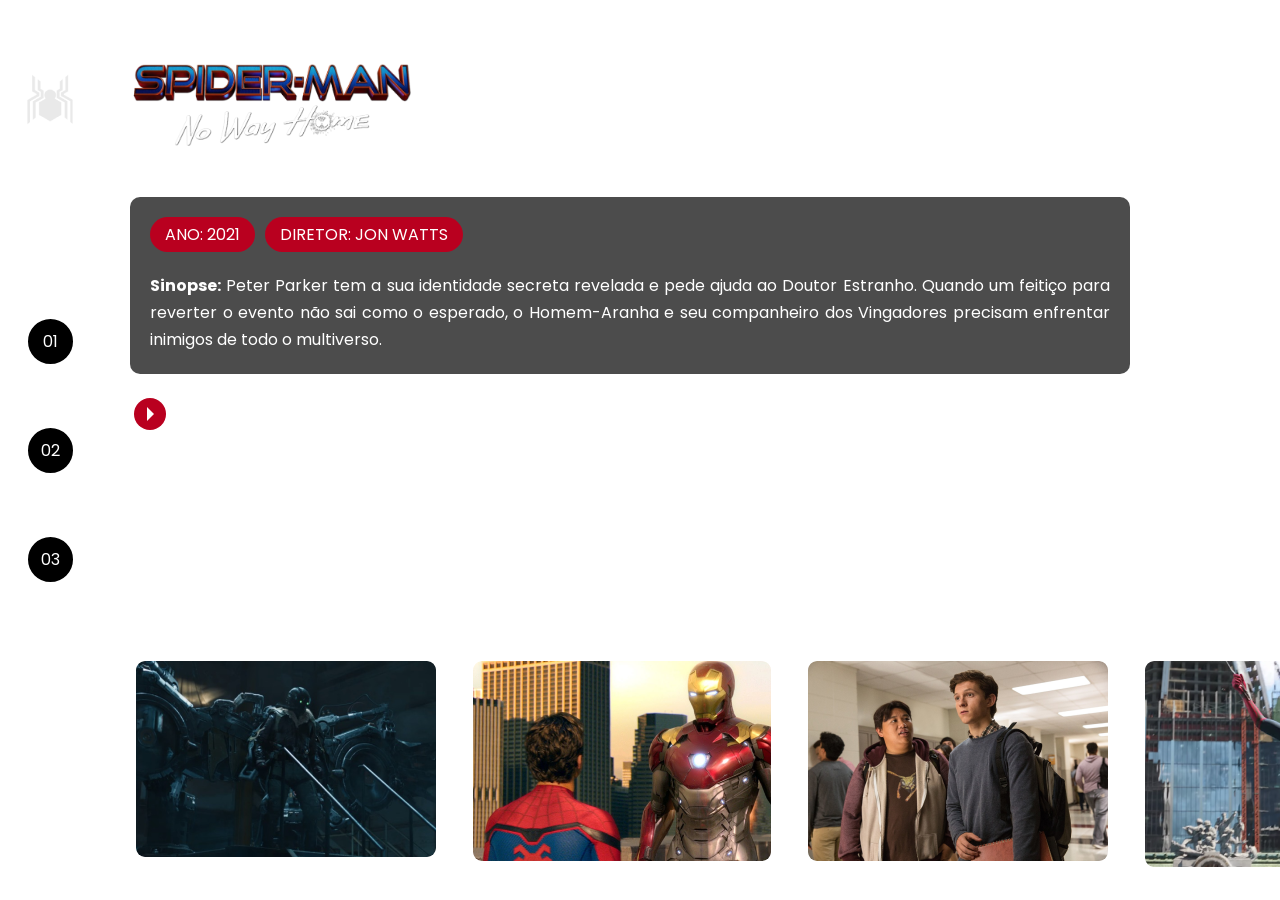
<file: tom_spiderman3.html>
<!DOCTYPE html>
<html lang="en">
<head>
    <meta charset="UTF-8">
    <meta http-equiv="X-UA-Compatible" content="IE=edge">
    <meta name="viewport" content="width=device-width, initial-scale=1.0">
    <link rel="stylesheet" href="./assets/css/internal.css">
    <link rel="stylesheet" href="https://cdn.jsdelivr.net/npm/@fancyapps/ui@4.0/dist/fancybox.css"/>
    <title>Multiverso | Spiderman</title>
</head>
<body>
    <div class="s-wrapper">
        
        <video autoplay loop muted>
            <source src="./assets/videos/spiderman3-2021-trailer.mp4"
                    type="video/mp4">
        </video>
        
        <div class="s-left-column">
            <nav class="navigator">
                <div class="navigator__icon">
                    <a href="./index.html">
                        <img src="./assets/images/icons/spiderman1-tom.png" alt="">
                    </a>
                </div>
                <ul>
                    <li><a href="tom_spiderman1.html">01</a></li>
                    <li><a href="tom_spiderman2.html">02</a></li>
                    <li><a href="tom_spiderman3.html">03</a></li>
                </ul>
            </nav>
        </div>

        <div class="s-main-content">
            <div class="s-main-content__top">
                <div class="s-logo">
                    <img src="./assets/images/spiderman-tom/movie-03/logo.png" alt="Spiderman(2021)"
                         title="Spiderman(2021)">
                </div>

                <div class="s-description">
                    <div class="pills">
                        <ul>
                            <li>Ano: 2021</li>
                            <li>Diretor: Jon Watts</li>
                        </ul>
                    </div>

                    <div class="s-description__text">
                        <p><strong>Sinopse:</strong>&nbsp;Peter Parker tem a sua identidade secreta revelada e pede ajuda ao 
                            Doutor Estranho. Quando um feitiço para reverter o evento não sai como o esperado, o Homem-Aranha 
                            e seu companheiro dos Vingadores precisam enfrentar inimigos de todo o multiverso.</p>
                    </div>
                </div>

                <div class="s-links">
                    <ul>
                        <li>
                            <a class="link-button" target="_blank" href="https://www.youtube.com/watch?v=JfVOs4VSpmA">
                                <span class="icon">
                                    <div class="play-icon">&nbsp;</div>
                                </span>
                                <span class="label">
                                    Assistir trailer
                                </span>
                            </a>
                        </li>
                    </ul>
                </div>
            </div>
            <div class="s-main-bottom">
                <div class="s-main-content__bottom">
                    <div class="gallery">
                        <ul>
                            <li>
                                <a data-fancybox href="./assets/images/spiderman-tom/movie-01/gallery/image-01.png">
                                    <img src="./assets/images/spiderman-tom/movie-01/gallery/image-01.png" alt="">
                                </a>
                            </li>
                            <li>
                                <a data-fancybox href="./assets/images/spiderman-tom/movie-01/gallery/image-02.png">
                                    <img src="./assets/images/spiderman-tom/movie-01/gallery/image-02.png" alt="">
                                </a>
                            </li>
                            <li>
                                <a data-fancybox href="./assets/images/spiderman-tom/movie-01/gallery/image-03.png">
                                    <img src="./assets/images/spiderman-tom/movie-01/gallery/image-03.png" alt="">
                                </a>
                            </li>
                            <li>
                                <a data-fancybox href="./assets/images/spiderman-tom/movie-01/gallery/image-04.png">
                                    <img src="./assets/images/spiderman-tom/movie-01/gallery/image-04.png" alt="">
                                </a>
                            </li>
                        </ul>
                    </div>
                </div>
            </div>
        </div>
    </div>
    <script src="https://cdn.jsdelivr.net/npm/@fancyapps/ui@4.0/dist/fancybox.umd.js"></script>
    <script>
        //  JavaScript will go here
      </script>
</body>
</html>
</file>
<file: assets/css/home-page-styles.css>
@import url('reset.css');
@import url('global.css');

body {
  background-color: var(--primary-color);
}

body::before {
  content: "";
  background-image: url('../images/spider-man-background.jpg');
  background-repeat: no-repeat;
  background-position: center;
  background-size: cover;
  width: 100%;
  height: 100%;
  position: absolute;
  opacity: 0.2;
  transition: background-image 1s ease-in-out, opacity 1s ease-in-out;
}

.s-menu {
  padding: 1rem 0;
  width: 100%;
  text-align: center;
  position: relative;
}

.s-menu__item {
  display: inline-block;
  text-transform: uppercase;
  margin: 0 1.25rem;
}

.s-menu__icon {
  width: 2.5rem;
  margin: 0 1.25rem;
  vertical-align: middle;
}

.s-container {
  position: relative;
  display: flex;
  align-items: center;
  justify-content: space-evenly;
  perspective: 3000px;
}

.s-card {
  border: 0.5rem solid white;
  width: 100%;
  height: 70vh;
  position: absolute;
  transition: filter .5s ease-in-out;
}

.s-card:nth-child(1) {
  transform: rotateY(0deg) translateZ(50vw);
}

.s-card:nth-child(2) {
  transform: rotateY(120deg) translateZ(50vw);
}

.s-card:nth-child(3) {
  transform: rotateY(240deg) translateZ(50vw);
}

.s-card__background {
  width: 100%;
  height: 100%;
  object-fit: cover;
  position: absolute;
  opacity: 1;
  transition: opacity 1s ease-in-out;
}

.s-card__image {
  width: 100%;
  height: 100%;
  object-fit: contain;
  position: relative;
  transition: 1s ease-in-out;
}

.s-card__title {
  font-size: 2rem;
  text-transform: uppercase;
  text-align: center;
  position: absolute;
  width: 100%;
  bottom: 0;
  transition: bottom 1s ease-in-out;
}

.s-controller {
  position: absolute;
  display: flex;
  justify-content: center;
  align-items: center;
  margin-top: 3rem;
  bottom: 1.5rem;
  width: 100%;
}

.s-controller__button {
  display: flex;
  align-items: center;
  justify-content: center;
  width: 2.5rem;
  height: 2.5rem;
  border: 2px solid white;
  border-radius: 50%;
  background-color: var(--primary-color);
  text-align: center;
  font-size: 1rem;
  font-weight: bold;
  cursor: pointer;
  z-index: 1;
  transition: transform 0.3s ease-in-out;
}

.s-controller__button:hover {
  transform: scale(1.1);
}

.s-controller__button:nth-child(2) {
  margin: 0 3.75rem;
}

.s-controller__button--active {
  background-color: white;
  color: var(--primary-color);
  border: 0.1875rem solid var(--primary-color);
  outline: 0.125rem solid white;
}

.s-controller__line {
  background-color: white;
  width: 50%;
  height: 2px;
  position: absolute;
}

/* Hover Animation */

.s-card--hovered .s-card__background {
  cursor: pointer;
  opacity: 0;
}

.s-card--hovered .s-card__image {
  transform: scale(1.4);
  filter: drop-shadow(30px 10px 4px rgba(0, 0, 0, .5));
}

body#spider-man-01-hovered::before {
  background-image: url('../images/spiderman-tobey/movie-02/background.png');
}

body#spider-man-02-hovered::before {
  background-image: url('../images/spiderman-tom/movie-02/background.png');
}

body#spider-man-03-hovered::before {
  background-image: url('../images/spiderman-andrew/movie-01/background.png');
}

body[id^="spider-man-"]::before {
  opacity: 1;
}

body[id^="spider-man-"] .s-card:not(.s-card--hovered) {
  filter: grayscale(100%);
}

.s-card--hovered .s-card__title {
  bottom: 50%;
}

.s-cards-carousel {
  display: flex;
  justify-content: center;
  width: calc(100vw / 3 - 10%);
  transform-style: preserve-3d;
  transition: transform 0.4s ease-in;
}
</file>
<file: assets/css/internal.css>
@import url(./reset.css);
@import url(./global.css);
@import url(./components/_navigator.css);
@import url(./components/_pills.css);
@import url(./components/_link-button.css);
@import url(./components/_gallery.css);

.s-wrapper{
    display: flex;
    height: 100vh;
    flex-flow: row nowrap;
}

.s-wrapper video{
    position: fixed;
    width: 100%;
}

.s-wrapper .s-left-column{
    width: 100px;
    height: 100%;
    display: flex;
    justify-content: center;
    align-items: center;
    position: fixed;
    padding-right: 50px;
    left: 0;
    top: 0;
    z-index: 1;
}

.s-wrapper .s-main-content{
    height: 100%;
    width: 100%;
    padding-left: 130px;
    position: relative;
}

.s-wrapper .s-main-content__top{
    height: 80vh;
    display: flex;
    flex-direction: column;
    justify-content: flex-start;
}

.s-wrapper .s-main-content__bottom{
    height: 20vh;
    display: flex;
    flex-direction: column;
    justify-content: flex-end;
}

.s-wrapper .s-main-content .s-logo img{
    margin-top: 50px;
    margin-left: 0;
    margin-bottom: 30px;
    height: 110px;
}

.s-wrapper .s-main-content__top .s-description{
    background-color: rgba(0,0,0,0.7);
    max-width: 75%;
    padding: 20px;
    border-radius: 10px;
}

.s-wrapper .s-main-content__top .s-description__text p{
    color: white;
    line-height: 170%;
    text-align: justify;
}

.s-wrapper .s-main-content__top .s-description .pills{
    margin-bottom: 20px;
}

.s-wrapper .s-main-content .s-links{
    padding: 20px;
    padding-left: 0;
}

.s-wrapper .s-main-content .s-links ul{
    display: flex;
    flex-direction: row;
} 

.s-spiderman-01-01{
    background-image: url(../images/spiderman-tobey/movie-01/background.png);
    background-size: cover;
}

.s-spiderman-01-02{
    background-image: url(../images/spiderman-tobey/movie-02/background.png);
    background-size: cover;
}

.s-spiderman-01-03{
    background-image: url(../images/spiderman-tobey/movie-03/background.png);
    background-size: cover;
}
</file>
